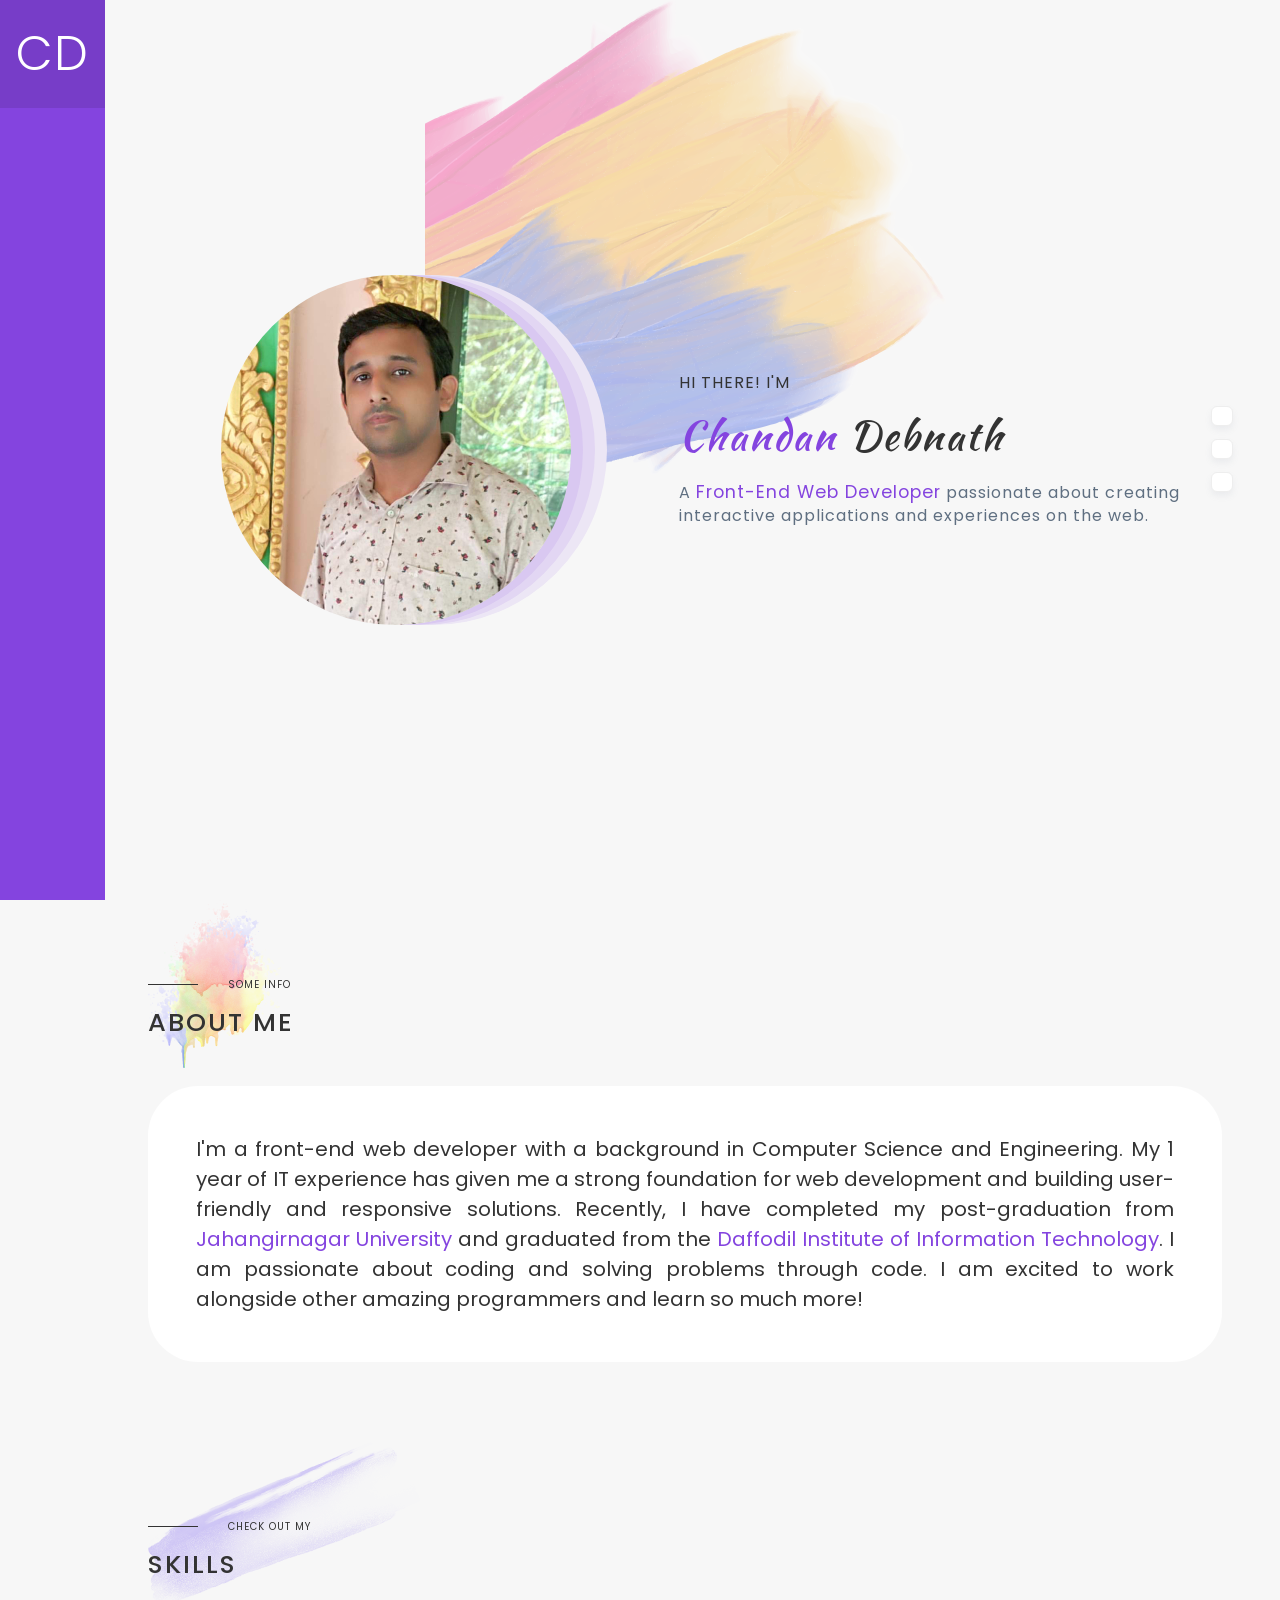
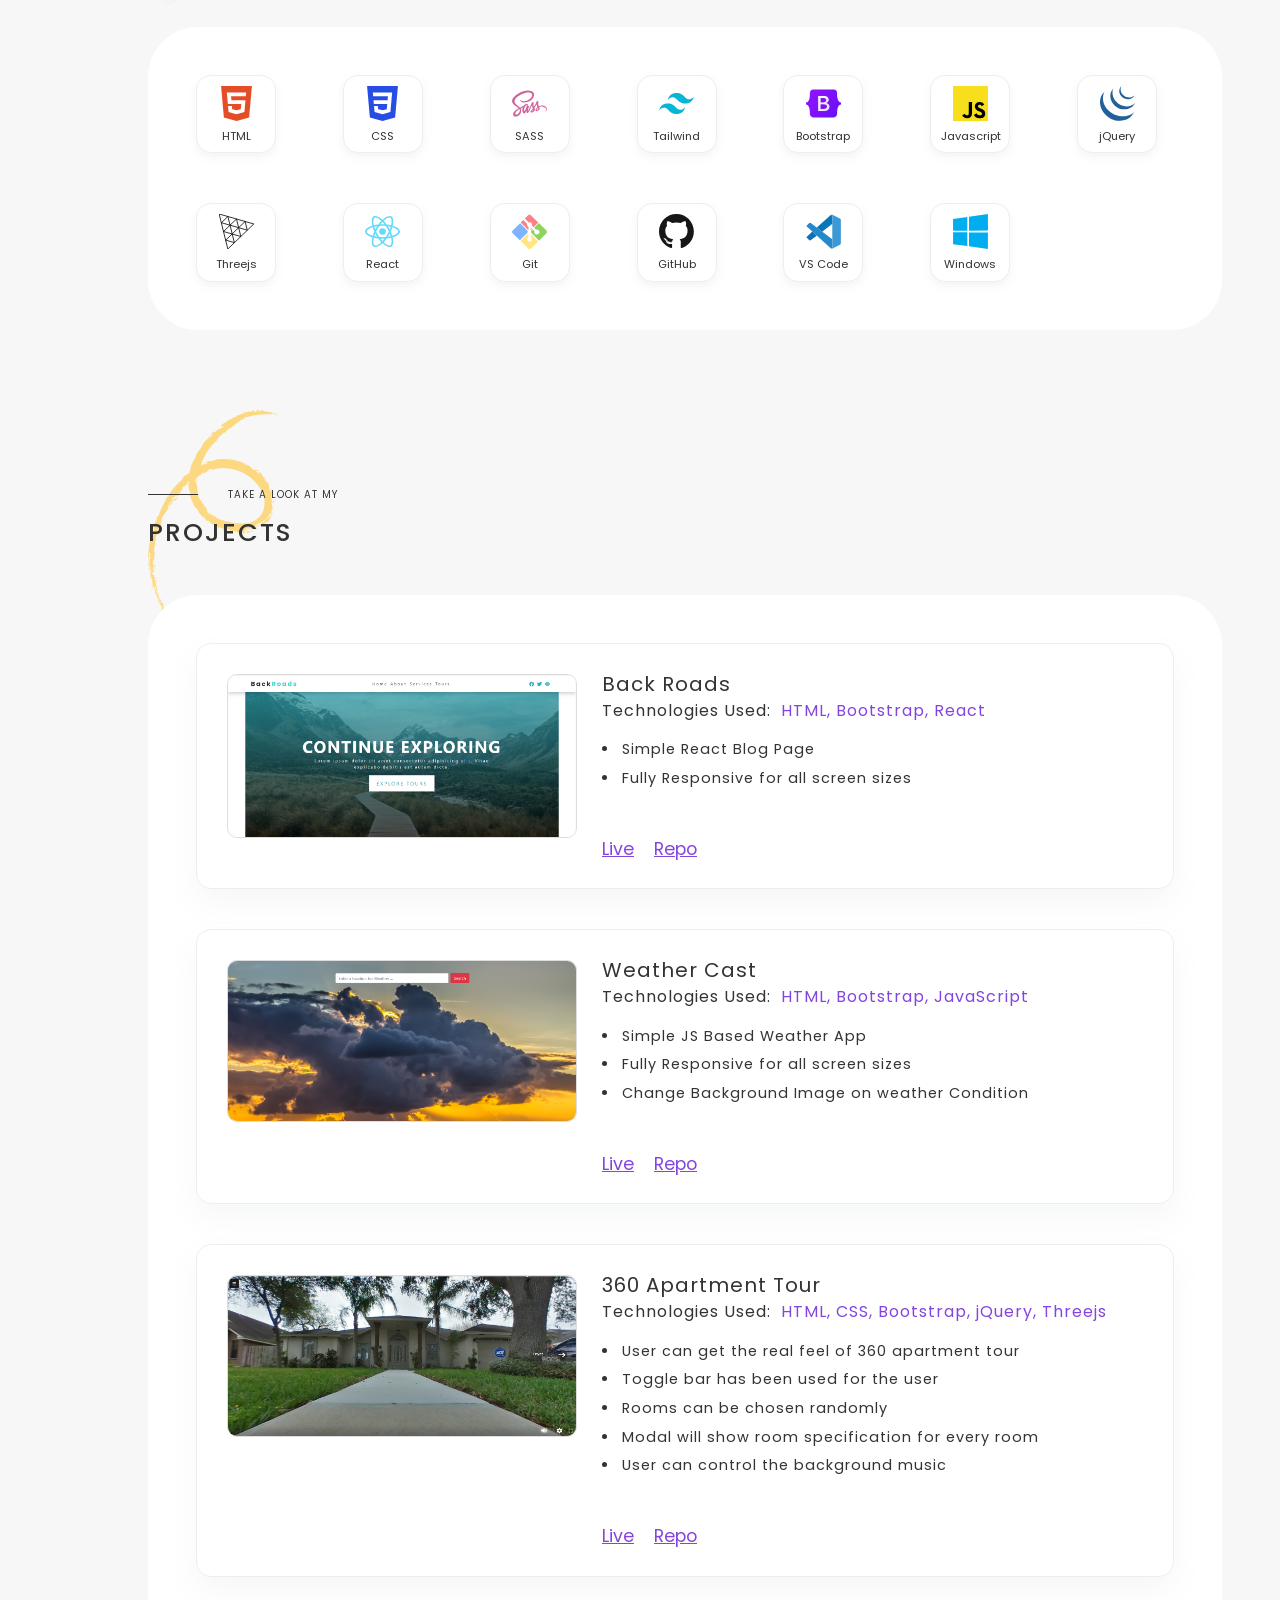
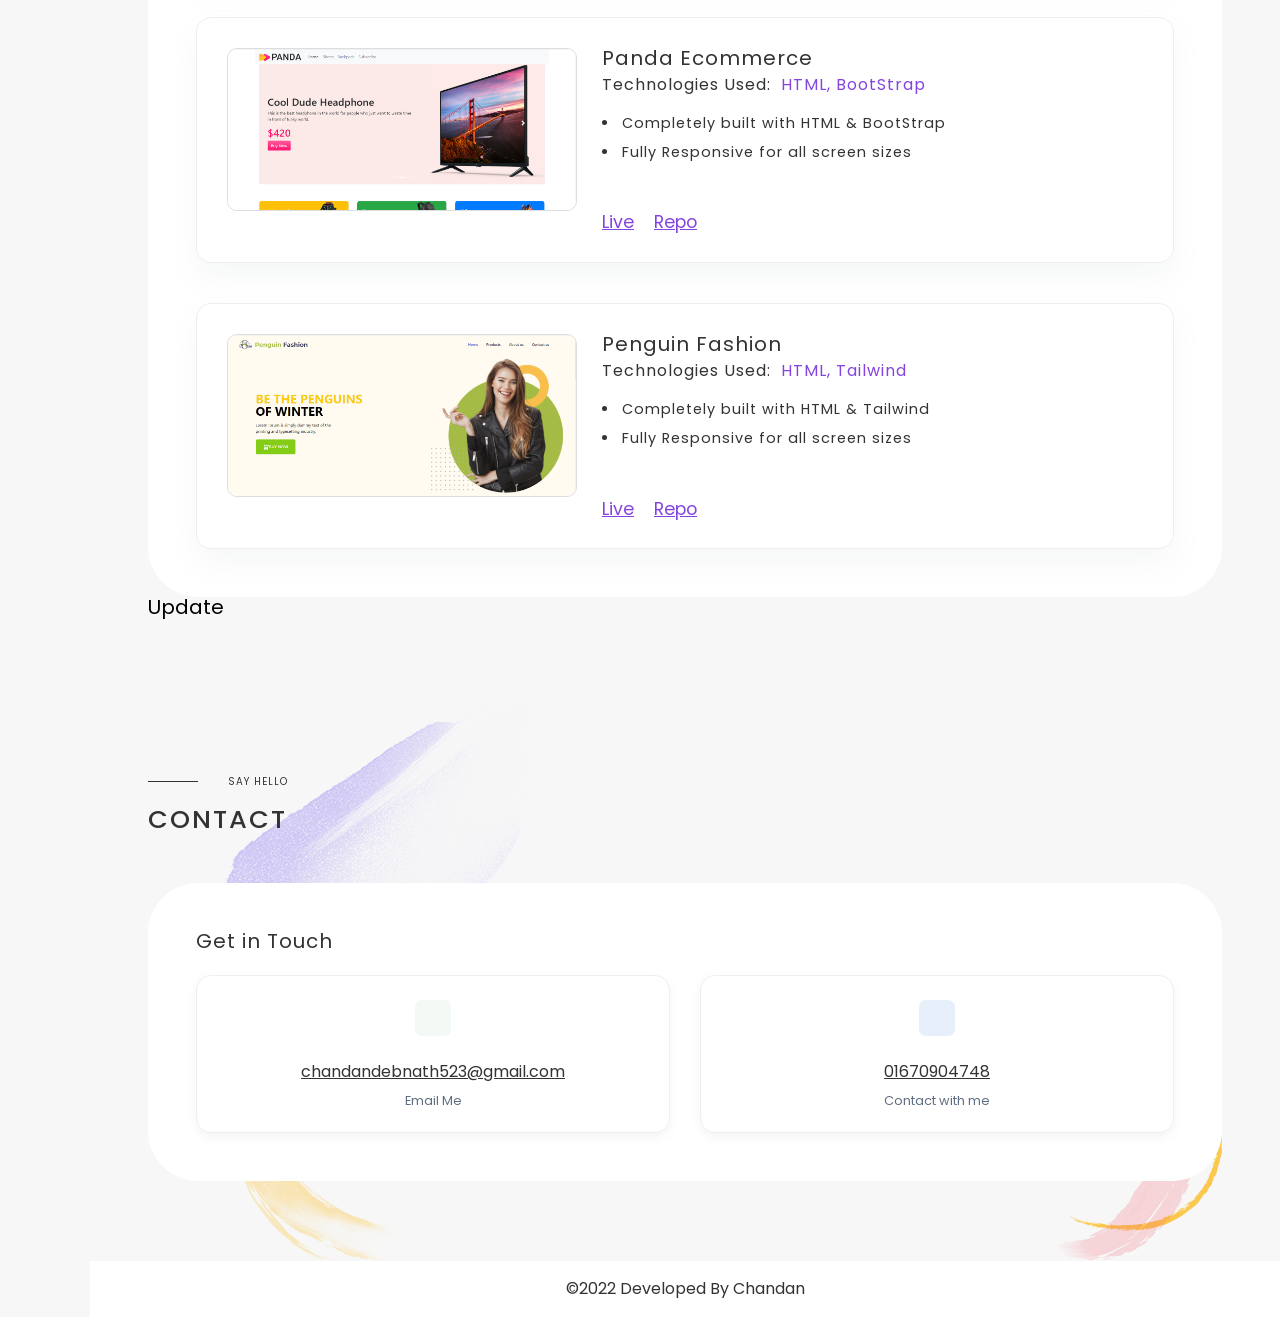
<file: index.html>
<!DOCTYPE html>
<html lang="en">

<head>
  <!-- Global site tag (gtag.js) - Google Analytics -->
  <script async src="https://www.googletagmanager.com/gtag/js?id=UA-177242401-1"></script>
  <link rel="shortcut icon" href="/images/icon.ico" />
  <meta charset="UTF-8">
  <meta name="viewport" content="width=device-width, initial-scale=1.0">
  <meta name="google-site-verification" content="XtaCDxT441NZfou-3g-nVXye-xKvizSefCuz_XQW93g" />
  <title>Chandan Debnath - Front-End Web Developer in Bangladesh</title>
  <meta name="description"    
    content="Chandan Debnath is a front-end web developer with a passion for creating user-friendly and engaging experiences for the web. His skills include HTML, CSS, Bootstrap, Tailwind, JavaScript and React." />
  <link href="https://fonts.googleapis.com/css2?family=Poppins:ital,wght@0,300;0,500;1,400&display=swap"
    rel="stylesheet">
  <link rel="stylesheet" href="https://cdn.lineicons.com/2.0/LineIcons.css">
  <link rel="stylesheet" href="styles/styles.css">
  <link rel="stylesheet" href="styles/dark.css">

</head>

<body class="">
  <div id="preloader">

    <div class="loader_line"></div>

  </div>
  <!-- Mobile menu button -->
  <div id="home" class="visuallyHidden"></div>
  <div class="menuButton" id="menuButton" tabindex=0>
    <div class="linesContainer">
      <span></span>
    </div>
  </div>
  <!-- Side menu -->
  <aside class="sideMenu sideMenuShow" id="sideMenu">
    <p class="logo">CD</p>

    <nav>
      <ul class="navBar">
        <li class="homeNav">
          <a href="#home" class="navItem">
            <i class="lni lni-home"></i>
            <span class="navItemName">HOME</span>
          </a>
        </li>
        <li class="aboutNav">
          <a href="#about" class="navItem">
            <i class="lni lni-user"></i>
            <span class="navItemName">ABOUT</span>
          </a>
        </li>
        <li class="skillsNav">
          <a href="#skills" class="navItem">
            <i class="lni lni-code-alt"></i>
            <span class="navItemName">SKILLS</span>
          </a>
        </li>
        <li class="worksNav">
          <a href="#works" class="navItem">
            <i class="lni lni-briefcase"></i>
            <span class="navItemName">WORKS</span>
          </a>
        </li>
        <li class="contactNav">
          <a href="#contact" class="navItem">
            <i class="lni lni-phone"></i>
            <span class="navItemName">CONTACT</span>
          </a>
        </li>
      </ul>
    </nav>

    <div class="scrollDown" id="scrollDown">
      <i class="lni lni-arrow-down"></i>
      <span class="navItemName scrollDownText">Scroll Down</span>
    </div>
  </aside>

  <!--Beginning of the wrapper -->
  <div class="outerWrapper">
    <div class="innerWrapper">

      <!-- Header -->
      <header>
        <div class="heroImageContainer anim_moveBottom">
          <img src="/images/test2.jpg" alt="A picture of Chandan Debnath.">
        </div>
        <div class="heroDescription">
          <p class="greeting">HI THERE! I'M</p>
          <h1><span>Chandan</span> Debnath</h1>
          <p class="smallBio">A <span>Front-End Web Developer</span> passionate about creating interactive applications
            and experiences on the web.</p>
          <!-- <div class="socialsResume">
            <a class="resumeLink"
              href="https://drive.google.com/file/d/1GFVhXj2PpO5qNqjugq_4AtvKot0CNYto/view?usp=sharing"
              alt="Alex Calia's resumé" target="_blank" rel="noopener noreferrer">Resume</a>

          </div> -->

        </div>

        <div class="socialsList">
          <li>
            <a href="https://www.linkedin.com/in/chandandebnath/" target="_blank" rel="noopener noreferrer"><i
                class="lni lni-linkedin-original" aria-label="Link to Alex's LinkedIn page."></i></a>
          </li>
          <li>
            <a href="https://github.com/chandanadittyo" target="_blank" rel="noopener noreferrer"><i
                class="lni lni-github-original" aria-label="Link to Alex's GitHub page."></i></a>
          </li>
          <li>
            <a href="https://scholar.google.com/citations?user=DUlb1WYAAAAJ&hl=en" target="_blank"
              rel="noopener noreferrer"><i class="lni lni-google" aria-label="Link to Alex's Twitter profile."></i></a>
          </li>
        </div>
      </header>
      <!-- Beginning of Main -->
      <main>
        <!-- About Section -->
        <section class="aboutSection " id="about">
          <div class="sectionHead">
            <span>SOME INFO</span>
            <h2>ABOUT ME</h2>
          </div>

          <article class="aboutContainer sectionContainer">
            <p>I'm a front-end web developer with a background in Computer Science and Engineering. My 1 year of IT
              experience has given me a strong foundation for web development and building user-friendly and responsive
              solutions. Recently, I have completed my post-graduation from <span>Jahangirnagar University</span> and
              graduated from the <span>Daffodil Institute of Information Technology</span>. I am passionate about coding
              and solving
              problems through code. I am excited to work alongside other amazing programmers and learn so much
              more!</p>
          </article>
        </section>

        <!-- Skills Section -->
        <section class="skillsSection" id="skills">
          <div class="sectionHead">
            <span>CHECK OUT MY</span>
            <h2>SKILLS</h2>
          </div>

          <div class="skillsContainer sectionContainer">
            <ul class="skillsGrid">
              <li>
                <div class="itemContainer">
                  <img src="images/icons/html.svg">
                  <p>HTML</p>
                </div>
              </li>
              <li>
                <div class="itemContainer ">
                  <img src="images/icons/css.svg">
                  <p>CSS</p>
                </div>
              </li>
              <li>
                <div class="itemContainer">
                  <img src="images/icons/sass.svg">
                  <p>SASS</p>
                </div>
              </li>
              <li>
                <div class="itemContainer">
                  <img src="images/icons/tailwind.svg">
                  <p>Tailwind</p>
                </div>
              </li>
              <li>
                <div class="itemContainer">
                  <img src="images/icons/bootstrap.svg">
                  <p>Bootstrap</p>
                </div>
              </li>
              <li>
                <div class="itemContainer">
                  <img src="images/icons/javascript.svg">
                  <p>Javascript</p>
                </div>
              </li>
              <li>
                <div class="itemContainer">
                  <img src="images/icons/jquery.svg">
                  <p>jQuery</p>
                </div>
              </li>
              <li>
                <div class="itemContainer">
                  <img src="images/icons/threejs.svg">
                  <p>Threejs</p>
                </div>
              </li>
              <li>
                <div class="itemContainer">
                  <img src="images/icons/react.svg">
                  <p>React</p>
                </div>
              </li>
              <li>
                <div class="itemContainer">
                  <img src="images/icons/git.svg">
                  <p>Git</p>
                </div>
              </li>
              <li>
                <div class="itemContainer">
                  <img src="images/icons/github.svg">
                  <p>GitHub</p>
                </div>
              </li>
              <li>
                <div class="itemContainer">
                  <img src="images/icons/vscode.svg">
                  <p>VS Code</p>
                </div>
              </li>
              <li>
                <div class="itemContainer">
                  <img src="images/icons/microsoftWindows.svg">
                  <p>Windows</p>
                </div>
              </li>

            </ul>
          </div>
        </section>

        <!-- Works Section -->
        <section class="worksSection" id="works">
          <div class="sectionHead">
            <span>TAKE A LOOK AT MY</span>
            <h2>PROJECTS</h2>
          </div>

          <div class="worksContainer sectionContainer">




            <!-- <article class="workBox">
              <div class="workImageContainer">
                <img src="assets/images/psdconversion.PNG" alt="Sanctuary Helpers home page.">
              </div>
              <div class="workDescribeContainer">
                <h3>Sanctuary Helpers</h3>
                <h4>Technologies Used: <span class="techStack">HTML</span>, <span class="techStack">CSS</span></h4>
                <ul>
                  <li>Large display mockup and sizings were given and translated into a fully responsive website</li>
                  <li>Orientation for smaller displays were determined by me</li>
                </ul>
                <div class="workLinks">
                  <a href="https://alexcalia.com/psdconversion" class="liveLink" target="_blank"
                    rel="noopener noreferrer">Live</a>
                  <a href="https://github.com/alexcalia/psdconversion" class="repoLink" target="_blank"
                    rel="noopener noreferrer">Repo</a>
                </div>
              </div>
            </article> -->

          </div>
          <div>
            <a href="./form.html" class="update">Update</a>
          </div>
        </section>

        <!-- Contact Section -->
        <section class="contactSection" id="contact">
          <div class="sectionHead">
            <span>SAY HELLO</span>
            <h2>CONTACT</h2>
          </div>

          <div class="contactContainer sectionContainer">
            <h3>Get in Touch</h3>
            <div class="contactTypes">
              <div class="flexContainer">
                <div class="typeBox">
                  <i class="lni lni-envelope"></i>
                  <a href="mailto:chandandebnath523@gmail.com">chandandebnath523@gmail.com</a>
                  <p>Email Me</p>
                </div>
              </div>
              <div class="flexContainer">
                <div class="typeBox">
                  <i class="lni lni-phone"></i>
                  <a href="" target="_blank" rel="noopener noreferrer">01670904748</a>
                  <p>Contact with me</p>
                </div>
              </div>
            </div>
            <!-- <div class="contactFormContainer">
              <h3>Contact Form</h3>

              <form id="contactForm" action="https://formspree.io/mbjzeqpq" method="POST">
                <label for="nameInput" class="srOnly"></label>
                <input type="text" id="nameInput" name="nameInput" class="nameInput" required
                  placeholder="Your Name*" />
                <label for="emailInput" class="srOnly"></label>
                <input type="email" id="emailInput" name="emailInput" class="emailInput" required
                  placeholder="Your Email*" />
                <label for="subjectInput" class="srOnly"></label>
                <input type="text" id="subjectInput" name="subjectInput" class="subjectInput" required
                  placeholder="Subject*" />
                <label for="messageInput" class="srOnly"></label>
                <textarea class="messageInput" name="messageInput" id="messageInput" required
                  placeholder="Your Message*"></textarea>
              </form>

              <button type="submit" class="formSend" target="_blank" form="contactForm"
                rel="noopener noreferrer">SEND</button>
            </div> -->
          </div>


        </section>
      </main> <!-- End of Main -->
    </div>
    <!-- Footer -->
    <footer>
      <p>&copy;2022 Developed By Chandan </p>
    </footer>
    <!-- Icons provided by https://lineicons.com/ -->
  </div> <!-- End of the wrapper -->
  <script src="https://code.jquery.com/jquery-3.5.1.js" integrity="sha256-QWo7LDvxbWT2tbbQ97B53yJnYU3WhH/C8ycbRAkjPDc="
    crossorigin="anonymous"></script>
  <script type="module" src="scripts/index.js"></script>
  <script type="module" src="scripts/data.js"></script>
</body>

</html>
</file>
<file: styles/styles.css>
@import url("https://fonts.googleapis.com/css2?family=Kaushan+Script&family=Oleo+Script+Swash+Caps&family=PT+Sans&family=Poppins:wght@500&display=swap");
a,
abbr,
acronym,
address,
applet,
article,
aside,
audio,
b,
big,
blockquote,
body,
canvas,
caption,
center,
cite,
code,
dd,
del,
details,
dfn,
div,
dl,
dt,
em,
embed,
fieldset,
figcaption,
figure,
footer,
form,
h1,
h2,
h3,
h4,
h5,
h6,
header,
hgroup,
html,
i,
iframe,
img,
ins,
kbd,
label,
legend,
li,
mark,
menu,
nav,
object,
ol,
output,
p,
pre,
q,
ruby,
s,
samp,
section,
small,
span,
strike,
strong,
sub,
summary,
sup,
table,
tbody,
td,
tfoot,
th,
thead,
time,
tr,
tt,
u,
ul,
var,
video {
  margin: 0;
  padding: 0;
  border: 0;
  font-size: 100%;
  font: inherit;
  vertical-align: baseline;
}

article,
aside,
details,
figcaption,
figure,
footer,
header,
hgroup,
menu,
nav,
section {
  display: block;
}

body {
  line-height: 1;
}

ol,
ul {
  list-style: none;
}

blockquote,
q {
  quotes: none;
}

blockquote:after,
blockquote:before,
q:after,
q:before {
  content: "";
  content: none;
}

table {
  border-collapse: collapse;
  border-spacing: 0;
}

input[type="search"]::-webkit-search-cancel-button,
input[type="search"]::-webkit-search-decoration,
input[type="search"]::-webkit-search-results-button,
input[type="search"]::-webkit-search-results-decoration {
  -webkit-appearance: none;
  -moz-appearance: none;
}

input[type="search"] {
  -webkit-appearance: none;
  -moz-appearance: none;
  -webkit-box-sizing: content-box;
  box-sizing: content-box;
}

textarea {
  overflow: auto;
  vertical-align: top;
  resize: vertical;
}

audio,
canvas,
video {
  display: inline-block;
  max-width: 100%;
}

audio:not([controls]) {
  display: none;
  height: 0;
}

[hidden] {
  display: none;
}

html {
  font-size: 100%;
  -webkit-text-size-adjust: 100%;
  -ms-text-size-adjust: 100%;
}

a:focus {
  outline: thin dotted;
}

a:active,
a:hover {
  outline: 0;
}

img {
  border: 0;
  -ms-interpolation-mode: bicubic;
}

figure {
  margin: 0;
}

form {
  margin: 0;
}

fieldset {
  border: 1px solid silver;
  margin: 0 2px;
  padding: 0.35em 0.625em 0.75em;
}

legend {
  border: 0;
  padding: 0;
  white-space: normal;
}

button,
input,
select,
textarea {
  font-size: 100%;
  margin: 0;
  vertical-align: baseline;
}

button,
input {
  line-height: normal;
}

button,
select {
  text-transform: none;
}

button,
html input[type="button"],
input[type="reset"],
input[type="submit"] {
  -webkit-appearance: button;
  cursor: pointer;
}

button[disabled],
html input[disabled] {
  cursor: default;
}

input[type="checkbox"],
input[type="radio"] {
  -webkit-box-sizing: border-box;
  box-sizing: border-box;
  padding: 0;
}

input[type="search"] {
  -webkit-appearance: textfield;
  -webkit-box-sizing: content-box;
  box-sizing: content-box;
}

input[type="search"]::-webkit-search-cancel-button,
input[type="search"]::-webkit-search-decoration {
  -webkit-appearance: none;
}

button::-moz-focus-inner,
input::-moz-focus-inner {
  border: 0;
  padding: 0;
}

textarea {
  overflow: auto;
  vertical-align: top;
}

table {
  border-collapse: collapse;
  border-spacing: 0;
}

button,
html,
input,
select,
textarea {
  color: #222;
}

::-moz-selection {
  background: #b3d4fc;
  text-shadow: none;
}

::selection {
  background: #b3d4fc;
  text-shadow: none;
}

img {
  vertical-align: middle;
}

fieldset {
  border: 0;
  margin: 0;
  padding: 0;
}

textarea {
  resize: vertical;
}

.chromeframe {
  margin: 0.2em 0;
  background: #ccc;
  color: #000;
  padding: 0.2em 0;
}

.clearfix:after {
  visibility: hidden;
  display: block;
  font-size: 0;
  content: "";
  clear: both;
  height: 0;
}

* {
  -webkit-box-sizing: border-box;
  box-sizing: border-box;
}

.visuallyHidden:not(:focus):not(:active) {
  position: absolute;
  width: 1px;
  height: 1px;
  margin: -1px;
  border: 0;
  padding: 0;
  white-space: nowrap;
  -webkit-clip-path: inset(100%);
  clip-path: inset(100%);
  clip: rect(0 0 0);
  overflow: hidden;
}

.srOnly {
  position: absolute;
  width: 1px;
  height: 1px;
  margin: -1px;
  border: 0;
  padding: 0;
  white-space: nowrap;
  -webkit-clip-path: inset(100%);
  clip-path: inset(100%);
  clip: rect(0 0 0 0);
  overflow: hidden;
}

body {
  font-family: "Poppins", sans-serif;
  font-size: 125%;
  background: #f7f7f7;
  display: -webkit-box;
  display: -ms-flexbox;
  display: flex;
  color: #333;
  position: relative;
}

a {
  text-decoration: none;
  color: white;
}

section {
  padding: 80px 0;
}

.outerWrapper {
  width: calc(100% - 90px);
  margin-left: 90px;
  overflow: hidden;
  background-image: url("/images/sheds/shed6.png");
  background-repeat: no-repeat;
  background-position: center top;
}

.innerWrapper {
  padding: 0 33px;
  max-width: 1140px;
  margin: 0 auto;
}
.aboutSection {
  background-image: url("/images/sheds/shed3.png");
  background-repeat: no-repeat;
  background-position: left top;
}

.skillsSection {
  background-image: url("/images/sheds/shed2.png");
  background-repeat: no-repeat;
  background-position: left top;
}

.worksSection {
  background-image: url("/images/sheds/shed1.png");
  background-repeat: no-repeat;
  background-position: left top;
}

.contactSection {
  background-image: url("/images/sheds/shed4.png"),
    url("/images/sheds/shed8.png"), url("/images/sheds/shed12.png");
  background-repeat: no-repeat, no-repeat, no-repeat;
  background-position: left top, right bottom, left bottom;
}

.sectionContainer {
  background-color: white;
  border-radius: 50px;
  padding: 48px;
}

.sectionHead {
  margin-bottom: 50px;
}

.sectionHead span {
  padding-bottom: 20px;
  display: block;
  font-size: 10px;
  text-transform: uppercase;
  position: relative;
  padding-left: 80px;
  letter-spacing: 1px;
}

.sectionHead span::before {
  content: "";
  position: absolute;
  left: 0;
  top: 4px;
  width: 50px;
  height: 1px;
  background: #333;
}

.sectionHead h2 {
  font-weight: 500;
  letter-spacing: 2px;
  font-size: 1.6rem;
}

.techStack {
  color: #8444df;
}

.menuButton {
  cursor: pointer;
  position: fixed;
  height: 30px;
  width: 35px;
  padding: 10px;
  top: 35px;
  right: 25px;
  z-index: 20;
  display: none;
}

.menuButton:focus {
  border: 2px solid #8444df;
}

.menuButton .linesContainer {
  position: relative;
}

.menuButton .linesContainer span,
.menuButton .linesContainer span:before,
.menuButton .linesContainer span:after {
  border-radius: 5px;
  width: 25px;
  height: 2px;
  background-color: black;
  position: absolute;
  display: block;
  content: "";
}

.menuButton .linesContainer span {
  top: 3px;
  left: -6px;
}

.menuButton .linesContainer span:before {
  top: -10px;
}

.menuButton .linesContainer span:after {
  bottom: -10px;
}

.sideMenu {
  display: -webkit-box;
  display: -ms-flexbox;
  display: flex;
  -webkit-box-orient: vertical;
  -webkit-box-direction: normal;
  -ms-flex-direction: column;
  flex-direction: column;
  -webkit-box-pack: justify;
  -ms-flex-pack: justify;
  justify-content: space-between;
  width: 105px;
  height: 100vh;
  background-color: #8444df;
  position: fixed;
  color: white;
  -webkit-transition: all 0.3s ease-in;
  transition: all 0.3s ease-in;
  z-index: 10;
}

.sideMenu p {
  text-align: center;
  padding: 30px 15px;
  font-size: 3rem;
  letter-spacing: 1px;
  font-weight: 300;
  background-color: #773dc8;
}

.sideMenu nav {
  padding: 26px;
}

.sideMenu nav a {
  padding: 13px 17px;
  display: inline-block;
  margin-bottom: 10px;
  font-size: 1.3rem;
  -webkit-transition-duration: 0.25s;
  transition-duration: 0.25s;
  border-radius: 6px;
  width: 100%;
  position: relative;
}

.sideMenu nav a span {
  font-size: 0.75rem;
  font-weight: 300;
  letter-spacing: 2px;
  -webkit-transition-duration: 0.2s;
  transition-duration: 0.2s;
  position: absolute;
  left: 55px;
  top: 18px;
  -webkit-transition-delay: 0.1s;
  transition-delay: 0.1s;
}

.sideMenu nav a:hover,
.sideMenu nav a:focus {
  background-color: #9d69e5;
  -webkit-box-shadow: 0 14px 28px rgba(0, 0, 0, 0.2);
  box-shadow: 0 14px 28px rgba(0, 0, 0, 0.2);
}

.sideMenu .scrollDown {
  height: 50px;
  position: relative;
  left: 35px;
}

.sideMenu .scrollDown .lni-arrow-down {
  line-height: 1.2;
  font-size: 2rem;
}

.sideMenu .scrollDown .scrollDownText {
  font-size: 0.75rem;
  position: absolute;
  top: 10px;
  left: 30px;
  font-weight: 300;
}

.hoverMenu {
  width: 220px;
}

.menuShow {
  display: block;
}

.menuHide {
  display: none;
}

.sideMenuHide {
  left: -300px;
}

.sideMenuShow {
  left: 0;
}

header {
  height: 100vh;
  display: -webkit-box;
  display: -ms-flexbox;
  display: flex;
  -webkit-box-pack: center;
  -ms-flex-pack: center;
  justify-content: center;
  -webkit-box-align: center;
  -ms-flex-align: center;
  align-items: center;
  width: 100%;
}

header .heroImageContainer {
  -webkit-box-flex: 0;
  -ms-flex: 0 0 50%;
  flex: 0 0 50%;
  padding: 0 15px;
  display: -webkit-box;
  display: -ms-flexbox;
  display: flex;
  -webkit-box-pack: center;
  -ms-flex-pack: center;
  justify-content: center;
  width: 100%;
  position: relative;
}

header .heroImageContainer img {
  border-radius: 50%;
  margin: 0 auto;
  width: 350px;
  height: 350px;

  -webkit-box-shadow: 12px 0 #d9c8f1, 24px 0 #e2d6f3, 36px 0 #ece6f5;
  box-shadow: 12px 0 #d9c8f1, 24px 0 #e2d6f3, 36px 0 #ece6f5;
}

header .heroDescription {
  -webkit-box-flex: 0;
  -ms-flex: 0 0 50%;
  flex: 0 0 50%;
  padding: 0 15px;
  width: 100%;
}

header .heroDescription .greeting {
  letter-spacing: 1px;
  font-size: 1rem;
  line-height: 1.2;
}

header .heroDescription h1 {
  font-size: 2.5rem;
  letter-spacing: 2px;
  margin: 24px 0;
  font-family: "Kaushan Script", cursive;
}

header .heroDescription h1 span {
  color: #8444df;
}

header .heroDescription .smallBio {
  letter-spacing: 1px;
  color: #5f6f81;
  font-size: 1rem;
  min-width: 250px;
  line-height: 1.4;
}

header .heroDescription .smallBio span {
  color: #8444df;
  font-size: 1.1rem;
}

header .heroDescription .socialsResume {
  display: -webkit-box;
  display: -ms-flexbox;
  display: flex;
  margin-top: 30px;
}

header .heroDescription .socialsResume .resumeLink {
  background-color: #8444df;
  padding: 15px 35px;
  border-radius: 40px;
  letter-spacing: 2px;
  font-size: 0.9rem;
  font-weight: 300;
  display: inline-block;
  -webkit-transition: all 0.3s ease-in;
  transition: all 0.3s ease-in;
}

header .heroDescription .socialsResume .resumeLink:hover {
  -webkit-box-shadow: 0 14px 28px rgba(0, 0, 0, 0.2);
  box-shadow: 0 14px 28px rgba(0, 0, 0, 0.2);
}

header .heroDescription .socialsResume .resumeLink:focus {
  border-color: #80bdff;
  outline: 0;
  -webkit-box-shadow: 0 0 0 0.2rem rgba(0, 123, 255, 0.25);
  box-shadow: 0 0 0 0.2rem rgba(0, 123, 255, 0.25);
}

.socialsList {
  display: -webkit-box;
  display: -ms-flexbox;
  display: flex;
  flex-direction: column;
  /* margin-left: 50px; */
}

.socialsList li {
  margin: 5px 10px;
  list-style: none;
}

.socialsList li a {
  padding: 9px 10px;
  background-color: white;
  border-radius: 6px;
  color: #8444df;
  border: 1px solid #eee;
  -webkit-box-shadow: 0px 4px 6px rgba(134, 151, 168, 0.1);
  box-shadow: 0px 4px 6px rgba(134, 151, 168, 0.1);
  -webkit-transition: all 0.3s ease-in;
  transition: all 0.3s ease-in;
  display: inline-block;
}

.socialsList li a:hover {
  -webkit-box-shadow: 0 7px 15px rgba(0, 0, 0, 0.2);
  box-shadow: 0 7px 15px rgba(0, 0, 0, 0.2);
}

.socialsList li a:focus {
  border-color: #80bdff;
  outline: 0;
  -webkit-box-shadow: 0 0 0 0.2rem rgba(0, 123, 255, 0.25);
  box-shadow: 0 0 0 0.2rem rgba(0, 123, 255, 0.25);
}

.aboutContainer p {
  line-height: 1.5;
  text-align: justify;
}

.aboutContainer p span {
  color: #8444df;
}

.skillsContainer {
  text-align: center;
  font-size: 0.7rem;
}

.skillsGrid {
  display: -ms-grid;
  display: grid;
  -ms-grid-columns: (minmax(80px, 1fr)) [auto-fill];
  grid-template-columns: repeat(auto-fill, minmax(80px, 1fr));
  grid-column-gap: 50px;
  grid-row-gap: 50px;
}

.skillsGrid li {
  background-color: white;
  padding: 10px;
  border-radius: 15px;
  width: 80px;
  -webkit-transition: all 0.3s ease-in;
  transition: all 0.3s ease-in;
  -webkit-box-shadow: 0px 4px 8px rgba(134, 151, 168, 0.1);
  box-shadow: 0px 4px 8px rgba(134, 151, 168, 0.1);
  border: 1px solid #eee;
}

.skillsGrid li p {
  margin-top: 10px;
}

.skillsGrid li img {
  width: 35px;
  height: 35px;
}

.workBox {
  display: -webkit-box;
  display: -ms-flexbox;
  display: flex;
  padding: 30px;
  margin-top: 40px;
  border-radius: 15px;
  -webkit-box-shadow: 0px 14px 28px rgba(134, 151, 168, 0.08);
  box-shadow: 0px 14px 28px rgba(134, 151, 168, 0.08);
  -webkit-transition: all 0.3s ease-in;
  transition: all 0.3s ease-in;
  border: 1px solid #eee;
}

.workBox:first-child {
  margin-top: 0;
}

.workBox .workImageContainer {
  -webkit-box-flex: 0;
  -ms-flex: 0 0 350px;
  flex: 0 0 350px;
  border-radius: 10px;
  height: auto;
}

.workBox .workImageContainer img {
  width: 100%;
  border-radius: 10px;
  border: 1px solid #ddd;
}

.workBox .workDescribeContainer {
  -webkit-box-flex: 0;
  -ms-flex: 0 1 calc(100% - 350px);
  flex: 0 1 calc(100% - 350px);
  margin-left: 25px;
}

.workBox .workDescribeContainer h3 {
  letter-spacing: 1px;
}

.workBox .workDescribeContainer ul {
  list-style: disc inside;
  font-size: 0.9rem;
  line-height: 1.3;
  letter-spacing: 1px;
  margin-top: 20px;
}

.workBox .workDescribeContainer ul li:not(:first-child) {
  margin-top: 10px;
}

.workBox .workDescribeContainer p {
  font-size: 0.9rem;
  margin-top: 20px;
}

.workBox .workDescribeContainer h4 {
  font-size: 1rem;
  margin-top: 7px;
  letter-spacing: 1px;
  line-height: 1.2;
}

.workBox .workDescribeContainer h4 span {
  color: #8444df;
  display: inline-block;
  padding: 0 5px;
}

.workBox .workDescribeContainer .workLinks {
  margin-top: 50px;
}

.workBox .workDescribeContainer .workLinks a {
  font-size: 1.1rem;
  margin-right: 20px;
  color: #8444df;
  display: inline-block;
  text-decoration: underline;
}

.workBox .workDescribeContainer .workLinks a:focus {
  border: 2px solid #8444df;
}

.contactContainer h3 {
  letter-spacing: 1px;
  margin-bottom: 24px;
}

.contactContainer .contactForm {
  margin-top: 48px;
}

.contactTypes {
  display: -webkit-box;
  display: -ms-flexbox;
  display: flex;
  text-align: center;
}

.contactTypes .flexContainer {
  -webkit-box-flex: 0;
  -ms-flex: 0 0 50%;
  flex: 0 0 50%;
  max-width: 50%;
}

.contactTypes .flexContainer:first-child {
  padding: 0 15px 0 0;
}

.contactTypes .flexContainer:last-child {
  padding: 0 0 0 15px;
}

.contactTypes .flexContainer .typeBox {
  -webkit-box-shadow: 0px 4px 8px rgba(134, 151, 168, 0.1);
  box-shadow: 0px 4px 8px rgba(134, 151, 168, 0.1);
  -webkit-transition: all 0.3s ease-in;
  transition: all 0.3s ease-in;
  border: 1px solid #eee;
  padding: 24px;
  border-radius: 15px;
}

.contactTypes .flexContainer .typeBox i {
  display: inline-block;
  padding: 18px;
  background: #f7f7f7;
  border-radius: 7px;
  font-size: 1.7rem;
  margin-bottom: 25px;
}

.contactTypes .flexContainer .typeBox .lni-phone {
  color: #1267d0;
  background-color: #e7effa;
}

.contactTypes .flexContainer .typeBox .lni-envelope {
  color: #82c690;
  background-color: #f3f9f4;
}

.contactTypes .flexContainer .typeBox a {
  display: block;
  margin-bottom: 15px;
  color: #333;
  text-decoration: underline;
  font-size: 1rem;
}

.contactTypes .flexContainer .typeBox a:focus {
  border: 2px solid #8444df;
}

.contactTypes .flexContainer .typeBox p {
  font-size: 0.8rem;
  color: #5f6f81;
}

.contactFormContainer {
  margin-top: 48px;
  display: -webkit-box;
  display: -ms-flexbox;
  display: flex;
  -webkit-box-orient: vertical;
  -webkit-box-direction: normal;
  -ms-flex-direction: column;
  flex-direction: column;
  -webkit-box-pack: center;
  -ms-flex-pack: center;
  justify-content: center;
}

.contactFormContainer form input,
.contactFormContainer form textarea {
  border: 1px solid #eee;
  -webkit-transition: all 0.3s ease-in;
  transition: all 0.3s ease-in;
  padding: 11px 20px;
  font-size: 1rem;
  font-family: "Poppins", sans-serif;
  letter-spacing: 1px;
  width: 100%;
}

.contactFormContainer form input:focus,
.contactFormContainer form textarea:focus {
  border-color: #80bdff;
  outline: 0;
  -webkit-box-shadow: 0 0 0 0.2rem rgba(0, 123, 255, 0.25);
  box-shadow: 0 0 0 0.2rem rgba(0, 123, 255, 0.25);
}

.contactFormContainer form textarea {
  resize: none;
}

.contactFormContainer form ::-webkit-input-placeholder {
  font-size: 0.9rem;
  letter-spacing: 1px;
  color: #6c757d;
  opacity: 1;
  font-family: "Poppins", sans-serif;
}

.contactFormContainer form :-ms-input-placeholder {
  font-size: 0.9rem;
  letter-spacing: 1px;
  color: #6c757d;
  opacity: 1;
  font-family: "Poppins", sans-serif;
}

.contactFormContainer form ::-ms-input-placeholder {
  font-size: 0.9rem;
  letter-spacing: 1px;
  color: #6c757d;
  opacity: 1;
  font-family: "Poppins", sans-serif;
}

.contactFormContainer form ::placeholder {
  font-size: 0.9rem;
  letter-spacing: 1px;
  color: #6c757d;
  opacity: 1;
  font-family: "Poppins", sans-serif;
}

.contactFormContainer form .subjectInput,
.contactFormContainer form .messageInput {
  -ms-grid-column: 1;
  -ms-grid-column-span: 2;
  grid-column: 1 /3;
}

.contactFormContainer button {
  padding: 14px 40px;
  font-size: 0.9rem;
  border: none;
  background-color: #8444df;
  color: white;
  letter-spacing: 1px;
  border-radius: 40px;
  width: 140px;
  margin: 0 auto;
  -webkit-transition: all 0.3s ease-in;
  transition: all 0.3s ease-in;
}

.contactFormContainer button:focus {
  border-color: #80bdff;
  outline: 0;
  -webkit-box-shadow: 0 0 0 0.2rem rgba(0, 123, 255, 0.25);
  box-shadow: 0 0 0 0.2rem rgba(0, 123, 255, 0.25);
}

.contactFormContainer button:hover {
  -webkit-box-shadow: 0px 10px 40px 0px rgba(0, 0, 0, 0.2);
  box-shadow: 0px 10px 40px 0px rgba(0, 0, 0, 0.2);
}

footer {
  padding: 20px;
  background-color: white;
}

footer p {
  width: 245px;
  margin: 0 auto;
  color: #333;
  font-size: 1rem;
  text-align: center;
}

/* Preloader */

#preloader {
  position: fixed;
  left: 0;
  top: 0;
  height: 100vh;
  width: 100%;
  z-index: 99999;
  display: flex;
}

#preloader:before,
#preloader:after {
  content: "";
  position: absolute;
  left: 0;
  top: 0;
  width: 50%;
  height: 100%;
  z-index: -1;
  background-color: rgb(255, 255, 255);
  -webkit-transition: all 0.3s ease 0s;
  -o-transition: all 0.3s ease 0s;
  transition: all 0.3s ease 0s;
}

#preloader:after {
  left: auto;
  right: 0;
}

#preloader .loader_line {
  margin: auto;
  width: 1px;
  height: 250px;
  position: relative;
  overflow: hidden;
  -webkit-transition: all 0.8s ease 0s;
  -o-transition: all 0.8s ease 0s;
  transition: all 0.8s ease 0s;
}

.loader_line:before {
  content: "";
  position: absolute;
  left: 0;
  top: 50%;
  width: 1px;
  height: 0%;
  -webkit-transform: translateY(-50%);
  -ms-transform: translateY(-50%);
  -o-transform: translateY(-50%);
  transform: translateY(-50%);
  background-color: rgb(0, 0, 0);
  -webkit-animation: lineheight 1000ms ease-in-out 0s forwards;
  -o-animation: lineheight 1000ms ease-in-out 0s forwards;
  animation: lineheight 1000ms ease-in-out 0s forwards;
}

.loader_line:after {
  content: "";
  position: absolute;
  left: 0;
  top: 0;
  width: 1px;
  height: 100%;
  background-color: rgb(168, 164, 164);
  -webkit-transform: translateY(-100%);
  -ms-transform: translateY(-100%);
  -o-transform: translateY(-100%);
  transform: translateY(-100%);
  -webkit-animation: lineround 1200ms linear 0s infinite;
  -o-animation: lineround 1200ms linear 0s infinite;
  animation: lineround 1200ms linear 0s infinite;
  animation-delay: 2000ms;
}

@keyframes lineheight {
  0% {
    height: 0%;
  }

  100% {
    height: 100%;
  }
}

@keyframes lineround {
  0% {
    -webkit-transform: translateY(-100%);
    -ms-transform: translateY(-100%);
    -o-transform: translateY(-100%);
    transform: translateY(-100%);
  }

  100% {
    -webkit-transform: translateY(200%);
    -ms-transform: translateY(200%);
    -o-transform: translateY(200%);
    transform: translateY(200%);
  }
}

.preloaded .loader_line:after {
  opacity: 0;
}

.preloaded .loader_line {
  opacity: 0;
  height: 100% !important;
}

.preloaded:before,
.preloaded:after {
  -webkit-animation: preloadedzero 300ms ease-in-out 500ms forwards;
  -o-animation: preloadedzero 300ms ease-in-out 500ms forwards;
  animation: preloadedzero 300ms ease-in-out 500ms forwards;
}

@keyframes preloadedzero {
  0% {
    width: 50%;
  }

  100% {
    width: 0%;
  }
}

/**********************/
/*   ANIMATION */
/**********************/

.anim_moveBottom {
  animation: anim_moveBottom 3s linear 0s infinite alternate;
}

/**********************/
/*   MAX WIDTH 1040PX */
/**********************/
@media (max-width: 1040px) {
  /* .contactFormContainer form {
    -ms-grid-columns: (1fr) [1];
    grid-template-columns: repeat(1, 1fr);
  }
  .contactFormContainer form .subjectInput,
  .contactFormContainer form .messageInput {
    -ms-grid-column: 1;
    -ms-grid-column-span: 1;
    grid-column: 1 /2;
  } */

  .socialsList {
    justify-content: center;
    margin-left: 0px;
  }
}

/**********************/
/*   MIN WIDTH 991PX  */
/**********************/
@media (min-width: 991px) {
  .navItemName {
    display: none;
  }
  .sideMenu:hover {
    width: 220px;
  }
  .sideMenu:hover .navItemName {
    display: block;
  }
}

/**********************/
/*   MAX WIDTH 900PX  */
/**********************/
@media (max-width: 990px) {
  .outerWrapper {
    width: 100%;
    margin-left: 0;
  }
  .sideMenu {
    /* width: 150px; */
    -webkit-box-pack: start;
    -ms-flex-pack: start;
    justify-content: flex-start;
  }
  .sideMenu nav {
    margin-top: 40px;
  }

  .navItemName {
    opacity: 0;
  }
  .menuButton {
    display: block;
  }
  header {
    display: block;
    padding: 80px 0;
    height: auto;
  }
  header .heroDescription {
    text-align: center;
    margin-top: 50px;
  }
  header .heroDescription .socialsResume {
    -webkit-box-pack: center;
    -ms-flex-pack: center;
    justify-content: center;
  }
  .socialsList {
    margin-left: 0px;
    flex-direction: row;
  }
}

/**********************/
/*   MIN WIDTH 768PX  */
/**********************/
@media (min-width: 768px) {
  .skillsGrid li:hover {
    -webkit-box-shadow: 0 10px 28px rgba(0, 0, 0, 0.2);
    box-shadow: 0 10px 28px rgba(0, 0, 0, 0.2);
  }
  .workBox:hover {
    -webkit-box-shadow: 5px 14px 28px rgba(134, 151, 168, 0.2);
    box-shadow: 5px 14px 28px rgba(134, 151, 168, 0.2);
  }
  .contactTypes .flexContainer .typeBox:hover {
    -webkit-box-shadow: 0px 14px 28px rgba(134, 151, 168, 0.08);
    box-shadow: 0px 14px 28px rgba(134, 151, 168, 0.08);
  }
}

/**********************/
/*   MAX WIDTH 767PX  */
/**********************/
@media (max-width: 767px) {
  .innerWrapper {
    padding: 0 15px;
  }
  header .heroImageContainer img {
    width: 250px;
    height: 250px;
  }
  .sectionContainer {
    background-color: transparent;
    padding: 0;
  }
  .aboutContainer {
    line-height: 1.3;
    font-size: 1rem;
  }
  .workBox {
    display: block;
    padding: 0;
  }
  .workBox .workImageContainer {
    max-width: 500px;
    margin: 0 auto;
  }
  .workBox .workDescribeContainer {
    margin-left: 0;
    margin-top: 20px;
    padding: 20px;
  }
  .workBox .workDescribeContainer .workLinks {
    margin-top: 25px;
  }
  .skillsGrid {
    row-gap: 15px;
    -webkit-column-gap: 15px;
    column-gap: 15px;
  }
  .contactTypes {
    display: block;
  }
  .contactTypes .flexContainer {
    max-width: 100%;
  }
  .contactTypes .flexContainer:first-child {
    padding: 0;
  }
  .contactTypes .flexContainer:last-child {
    padding: 0;
  }
  .contactTypes .flexContainer .typeBox:first-child {
    margin-bottom: 15px;
  }
}

/**********************/
/*   MAX WIDTH 400PX  */
/**********************/
@media (max-width: 400px) {
  header {
    padding: 40px 0;
  }
  header .heroDescription .socialsResume {
    display: block;
  }
  header .heroImageContainer img {
    -webkit-box-shadow: 12px 0 #d9c8f1;
    box-shadow: 12px 0 #d9c8f1;
  }
  .socialsList {
    -webkit-box-pack: center;
    -ms-flex-pack: center;
    justify-content: center;
    margin-left: 0;
    margin-top: 30px;
  }
  .contactFormContainer form input,
  .contactFormContainer form textarea {
    max-width: 380px;
  }
}
.update {
  color: #000;
}
</file>
<file: styles/dark.css>
@charset "utf-8";body.dark ::-webkit-input-placeholder{color:#b9b5c9}body.dark :-moz-placeholder{color:#b9b5c9;opacity:1}body.dark ::-moz-placeholder{color:#b9b5c9;opacity:1}body.dark :-ms-input-placeholder{color:#b9b5c9}body.dark ::-ms-input-placeholder{color:#b9b5c9}body.dark ::placeholder{color:#b9b5c9}body.dark #preloader:before,body.dark #preloader:after{background-color:#fff}body.dark .loader_line:before{content:'';position:absolute;left:0;top:50%;width:1px;height:0%;-webkit-transform:translateY(-50%);-ms-transform:translateY(-50%);-o-transform:translateY(-50%);transform:translateY(-50%);background-color:#000;-webkit-animation:lineheight 1000ms ease-in-out 0s forwards;-o-animation:lineheight 1000ms ease-in-out 0s forwards;animation:lineheight 1000ms ease-in-out 0s forwards}body.dark .loader_line:after{content:'';position:absolute;left:0;top:0;width:1px;height:100%;background-color:#ccc;-webkit-transform:translateY(-100%);-ms-transform:translateY(-100%);-o-transform:translateY(-100%);transform:translateY(-100%);-webkit-animation:lineround 1200ms linear 0s infinite;-o-animation:lineround 1200ms linear 0s infinite;animation:lineround 1200ms linear 0s infinite;animation-delay:2000ms}body.dark::-webkit-scrollbar{width:11px}body.dark{scrollbar-width:thin;scrollbar-color:#777 #2b2d33}body.dark:-webkit-scrollbar-track{background:#2b2d33}body.dark::-webkit-scrollbar-thumb{background-color:#777;border-radius:6px;border:3px solid #2b2d33}body.dark{background-color:#2b2d33;color:#b9b5c9}body.dark h1,body.dark h2,body.dark h3,body.dark h4,body.dark h5,body.dark h6{color:#fff}body.dark .dizme_tm_modalbox .description_wrap{scrollbar-width:thin;scrollbar-color:#777 #34353a}body.dark .dizme_tm_modalbox .description_wrap:-webkit-scrollbar-track{background:#34353a}body.dark .dizme_tm_modalbox .description_wrap::-webkit-scrollbar-thumb{background-color:#777;border-radius:6px;border:3px solid #34353a}body.dark .dizme_tm_modalbox .box_inner{background-color:#34353a}body.dark .dizme_tm_modalbox .description_wrap:after{background-color:#34353a}body.dark .dizme_tm_modalbox .description_wrap:before{background-color:#34353a}body.dark .dizme_tm_modalbox .portfolio_main_title span a{color:#b9b5c9}body.dark .dizme_tm_modalbox .main_details .detailbox .first{color:#fff}body.dark .dizme_tm_modalbox .main_details .detailbox span a{color:#b9b5c9}body.dark .dizme_tm_modalbox .service_popup_informations .main_title span{color:#fff}body.dark .dizme_tm_modalbox .news_popup_informations .details span a{color:#b9b5c9}body.dark .dizme_tm_header .menu ul li a{color:#fff}body.dark .dizme_tm_header .menu ul li.current a{color:#f75023}body.dark .dizme_tm_header .menu ul li a:hover{color:#f75023}body.dark .dizme_tm_hero .job p{color:#fff}body.dark .dizme_tm_hero .text p{color:#fff}body.dark .dizme_tm_hero .social ul li a{color:#fff}body.dark .dizme_tm_button a:hover span{color:#fff}body.dark .dizme_tm_about .numbers .wrapper{background-color:#4b4f5c;box-shadow:none}body.dark .dizme_tm_about .numbers .wrapper .name{color:#fff}body.dark .dizme_tm_portfolio .portfolio_filter ul li a{color:#fff}body.dark .dizme_tm_portfolio .portfolio_filter ul li a.current{color:#f75023}body.dark .dizme_tm_portfolio .portfolio_filter ul li a:hover{color:#f75023}body.dark .progress_inner span.label{color:#fff}body.dark .dizme_tm_services .service_list ul li .list_inner{box-shadow:none;background-color:#4b4f5c}body.dark .dizme_tm_services .service_list .price{color:#fff}body.dark .dizme_tm_partners ul li{border-color:#555}body.dark .dizme_tm_partners .partners_inner{border-color:#555}body.dark .dizme_tm_news ul li .details .title a{color:#fff}body.dark .dizme_tm_news ul li .details .title a:hover{color:#f75023}body.dark .dizme_tm_contact input{color:#b9b5c9;border:1px solid rgba(214,219,229,.36)}body.dark .dizme_tm_contact .message_area textarea{color:#b9b5c9;border:1px solid rgba(214,219,229,.36)}body.dark .dizme_tm_copyright{background-color:#3f4453}body.dark .dizme_tm_copyright .left a{color:#b9b5c9}body.dark .dizme_tm_copyright .left a:hover{color:#f75023}body.dark .dizme_tm_copyright .right ul li a{color:#b9b5c9}body.dark .dizme_tm_copyright .right ul li a:hover{color:#f75023}body.dark .progressbar{background-color:rgba(255,255,255,.08)}body.dark .progressbar .line{background-color:rgba(255,255,255,.4)}body.dark .progressbar a{color:#fff}body.dark .dizme_tm_header.animate{background-color:#2b2d33;box-shadow:0 0 10px rgba(255,255,255,.05)}body.dark .dizme_tm_mobile_menu .mobile_menu_inner{background-color:#2b2d33}body.dark .hamburger-inner,body.dark .hamburger-inner:after,body.dark .hamburger-inner:before{background-color:#fff}body.dark .hamburger.is-active .hamburger-inner,body.dark .hamburger.is-active .hamburger-inner:after,body.dark .hamburger.is-active .hamburger-inner:before{background-color:#fff}body.dark .dizme_tm_mobile_menu .dropdown{background-color:#2b2d33}body.dark .dizme_tm_mobile_menu .dropdown .dropdown_inner ul li a{color:#fff}
</file>
